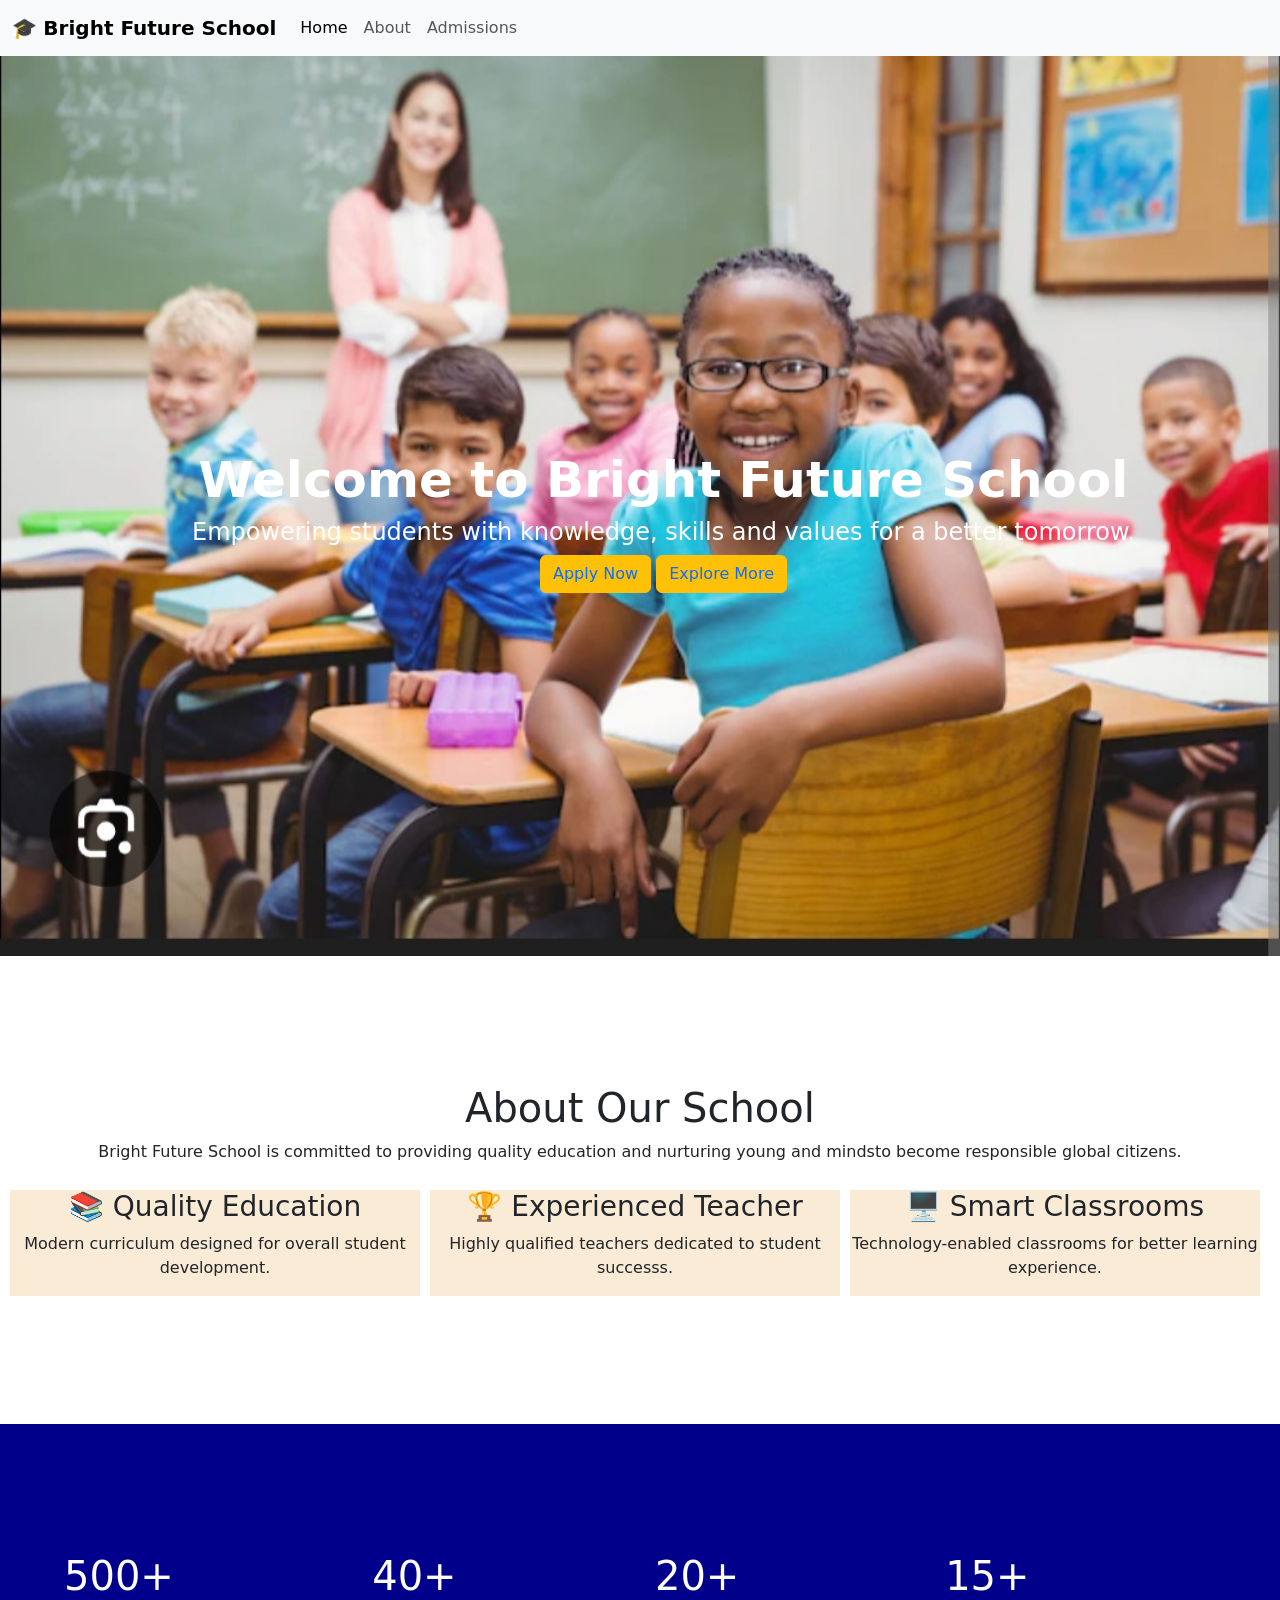
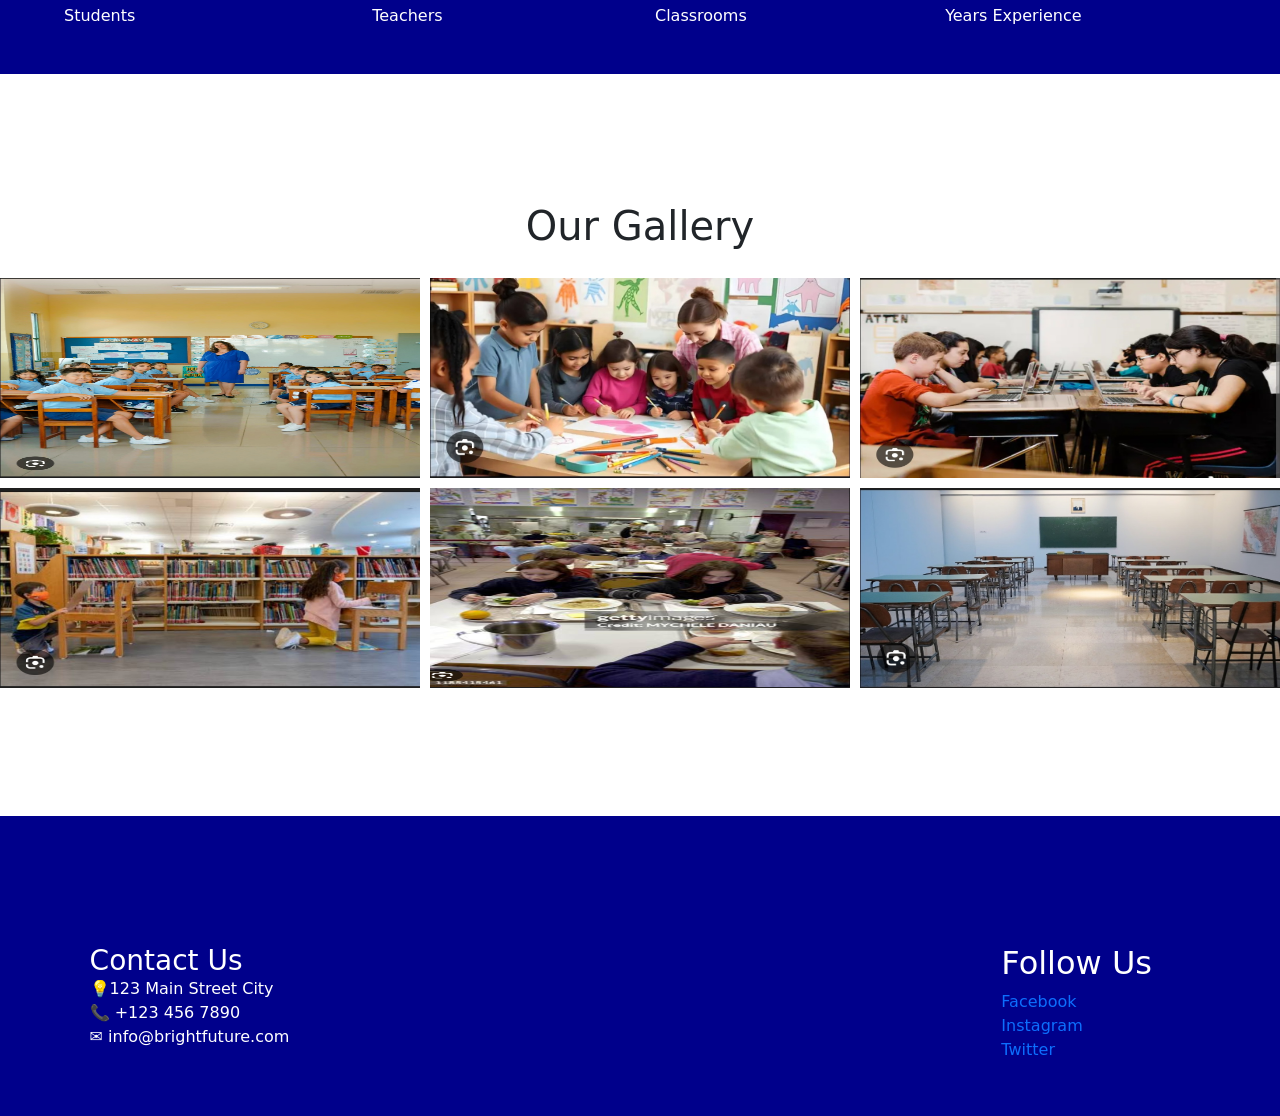
<file: index.html>
<!DOCTYPE html>
<html>

<head>
  <meta charset="UTF-8">
  <title>School Project</title>
  <link rel="stylesheet" href="styles.css">
  
  <link href="https://cdn.jsdelivr.net/npm/bootstrap@5.3.8/dist/css/bootstrap.min.css" rel="stylesheet" integrity="sha384-sRIl4kxILFvY47J16cr9ZwB07vP4J8+LH7qKQnuqkuIAvNWLzeN8tE5YBujZqJLB" crossorigin="anonymous">
  
</head>

<body>
   <!-- Navbar -->
  <nav class="navbar navbar-expand-lg bg-body-tertiary" >
  <div class="container-fluid">
    <a class="navbar-brand" href="#"> 🎓 <b> Bright Future School </b></a>
    <button class="navbar-toggler" type="button" data-bs-toggle="collapse" data-bs-target="#navbarNav" aria-controls="navbarNav" aria-expanded="false" aria-label="Toggle navigation">
      <span class="navbar-toggler-icon"></span>
    </button>
    <div class="collapse navbar-collapse" id="navbarNav">
      <ul class="navbar-nav">
        <li class="nav-item">
          <a class="nav-link active" aria-current="page" href="index.html">Home</a>
        </li>
        <li class="nav-item">
          <a class="nav-link" href="index1.html">About</a>
        </li>
        <li class="nav-item">
          <a class="nav-link" href="index2.html">Admissions</a>
        </li>
      </ul>
     </div>
  </div>
</nav>
  
  <!-- first-container -->
  <div class="first-container">
    <img src="./student.jpg" alt="student" />
    <div class="school">
      <h1> Welcome to Bright Future School</h1>
      <h4>Empowering students with knowledge, skills and values for a better tomorrow.</h4>
      <button class="btn btn-warning"> <a href="index2.html">Apply Now</a></button>
      <button class="btn btn-warning"><a href="index1.html"> Explore More</a> </button>
    </div>
  </div>
  
    <!--- second-container -->
    
    <div class="second-container">
      <div class="first-item">
      <h1> About Our School </h1>
      <p>Bright Future School is committed to providing quality education and nurturing young and mindsto become responsible global citizens.</p>
        </div>
      <div class="item">
        <h3> 📚 Quality Education</h3>
        <p> Modern curriculum designed for overall student development.</p>
        </div>
        
        <div class=" item"> <h3>🏆 Experienced Teacher </h3> <p> Highly qualified teachers dedicated to student successs. </p>
        </div>
        
        <div class="item">
          <h3> 🖥️ Smart Classrooms </h3>
          <p> Technology-enabled classrooms for better learning experience.</p>
        </div>
  
    </div>
    
    <!--- third-container--->
    
    <div class="third-container">
      <div> 
      <h1> 500+ </h1>
      <p> Students</p>
      </div>
      
      <div>
        <h1> 40+ </h1>
        <p> Teachers</p>
      </div>
      
      <div>
        <h1> 20+ </h1>
        <p>Classrooms</p>
      </div>
      
      <div>
        <h1> 15+ </h1>
        <p> Years Experience</p>
      </div>
    </div>
    
    
    <!-- fourth-container--->
    <div class="fourth-container">
      <div class="gallery">
        <h1> Our Gallery</h1>
      </div>
      
      <div class="ga-im"><img src="./Teaching.jpg" alt="teaching" /> </div>
      
      <div class="ga-im"> <img src="./Drawing.jpg" alt="drawing" /></div>
      
      <div class="ga-im"> <img src="./Computer.jpg" al="computer"></div>
      
      <div class="ga-im"> <img src="./Library.jpg" alt="library"></div>
      
      <div class="ga-im"> <img src="./Cantine.jpg" alt="cantine"/>
      </div>
      
      <div class="ga-im"> <img src="./Classroom.jpg" alt="classroom"></div>
    </div>
    
    <!-- footer -->
    <div class="footer">
      <div class="left">
        <h3>Contact Us</h3>
        <p> 💡123 Main Street City</p>
        <p>📞 +123 456 7890</p>
        <p>✉️ info@brightfuture.com</p>
      </div>
      
      <div class="right">
        <h2> Follow Us</h2>
        <a href="https://m.facebook.com/"> Facebook </a>
        <a href="https://www.instagram.com/"> Instagram</a>
        <a href="https://search.twitter.com/?lang=en">Twitter</a>
      </div>
    </div>
  
  
  
  
<script src="https://cdn.jsdelivr.net/npm/bootstrap@5.3.8/dist/js/bootstrap.bundle.min.js" integrity="sha384-FKyoEForCGlyvwx9Hj09JcYn3nv7wiPVlz7YYwJrWVcXK/BmnVDxM+D2scQbITxI" crossorigin="anonymous"></script>
</body>

</html>
</file>
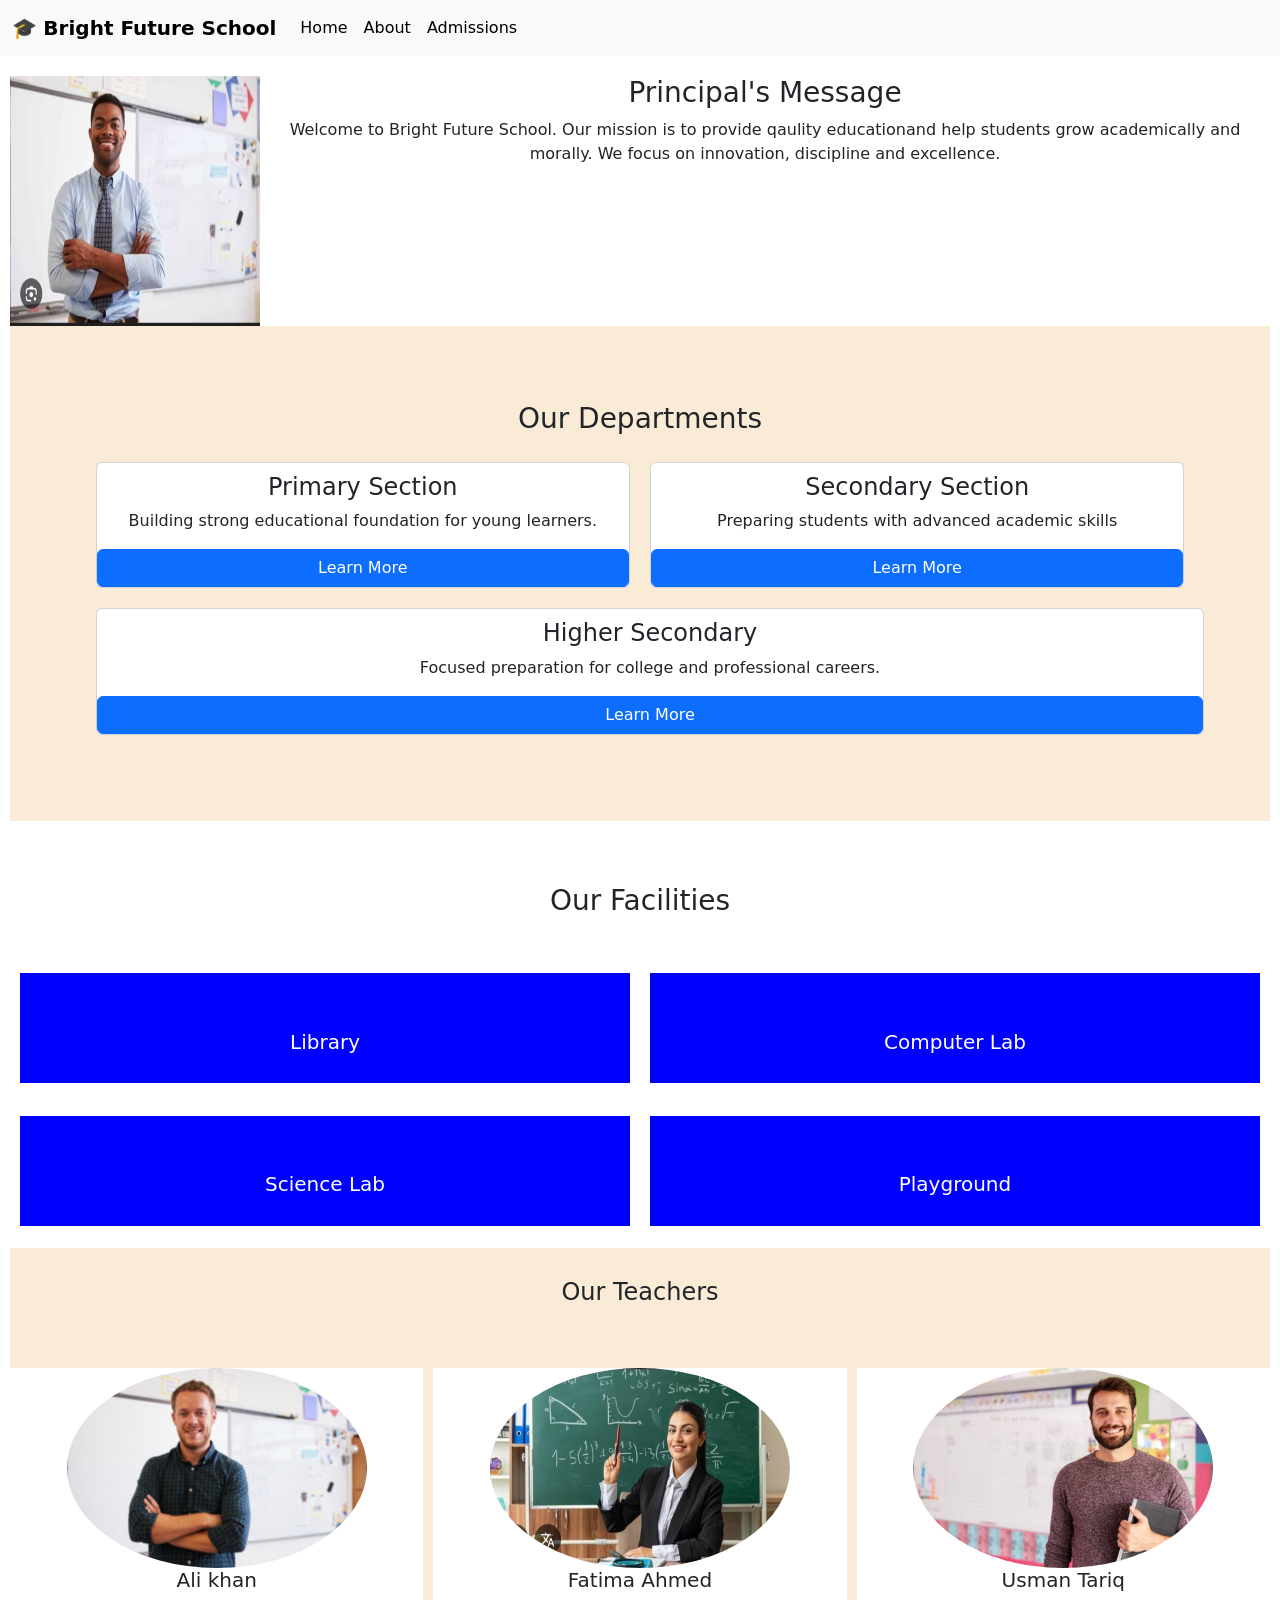
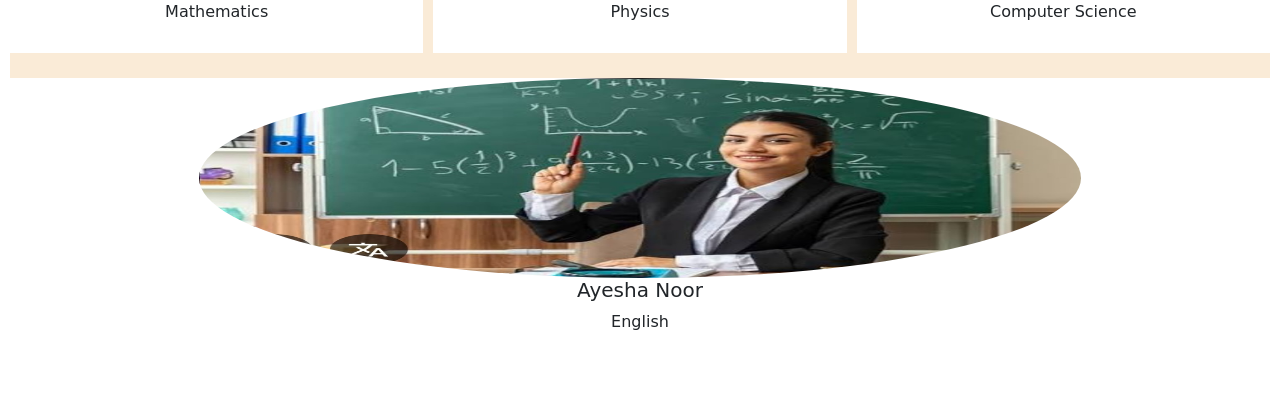
<file: index1.html>
<!DOCTYPE html>
<html>

<head>
  <meta charset="UTF-8">
  <title>About</title>
  <link rel="stylesheet" href="style1.css">
  
  <link href="https://cdn.jsdelivr.net/npm/bootstrap@5.3.8/dist/css/bootstrap.min.css" rel="stylesheet" integrity="sha384-sRIl4kxILFvY47J16cr9ZwB07vP4J8+LH7qKQnuqkuIAvNWLzeN8tE5YBujZqJLB" crossorigin="anonymous">
</head>

<body>
  <!--- Navbar --->
<nav class="navbar navbar-expand-lg bg-body-tertiary" >
  <div class="container-fluid">
    <a class="navbar-brand" href="#"> 🎓 <b> Bright Future School </b></a>
    <button class="navbar-toggler" type="button" data-bs-toggle="collapse" data-bs-target="#navbarNav" aria-controls="navbarNav" aria-expanded="false" aria-label="Toggle navigation">
      <span class="navbar-toggler-icon"></span>
    </button>
    <div class="collapse navbar-collapse" id="navbarNav">
      <ul class="navbar-nav">
        <li class="nav-item">
          <a class="nav-link active" aria-current="page" href="index.html">Home</a>
        </li>
        <li class="nav-item">
          <a class="nav-link active" aria-current="page"" href="index1.html">About</a>
        </li>
        <li class="nav-item">
          <a class="nav-link active" aria-current="page" href="index2.html">Admissions</a>
        </li>
      </ul>
     </div>
  </div>
</nav>
  
  <!-- first-container -->
  <div class="first-container">
    <img src="./Principal.jpg" alt="principal">
    <div class="Message">
      <h3> Principal's Message</h3>
      <p>Welcome to Bright Future School. Our mission is to provide qaulity educationand help students grow academically and morally. We focus on innovation, discipline and excellence. </p
    </div>
  </div>
  
  
  <!-- features --->
  <div class="features">
    <div class="card0">
      <h3> Our Departments</h3>
    </div>
    
    <div class="card1 card">
      <h4>Primary Section</h4>
      <p> Building strong educational foundation for young learners.</p>
      <button class="btn btn-primary">Learn More</button>
    </div>
    
    <div class="card2 card">
      <h4>Secondary Section </h4>
      <p> Preparing students with advanced academic skills</p>
      <button class="btn btn-primary"> Learn More</button>
    </div>
    
    <div class="card3 card">
      <h4>Higher Secondary</h4>
      <p>Focused preparation for college and professional careers.</p>
      <button class="btn btn-primary"> Learn More </button>
    </div>
    
  </div>
  
  
  <!-- Second-container --->
  <div class="second-container">
  <div class="item0">
  <h3> Our Facilities </h3>
  </div>
  
  <div class="item1 item">
  <h5>Library</h5>
  </div>
  
  <div class="item2 item">
  <h5>Computer Lab </h5>
  </div>
  
  <div class="item3 item">
  <h5>Science Lab</h5>
  </div>
  
  <div class="item4 item">
  <h5>Playground </h5>
  </div>
  </div>
  
  <!-- Third-container--->
  <di class="third-container">
  <div class="third-heading"> <h4> Our Teachers </h4></div>
  
  <div class="third-card">
  <img src ="./Ali khan.jpg" alt="Ali khan">
  <h5> Ali khan</h5>
  <p> Mathematics</p>
  </div>
  
  <div class="third-card">
  <img src="./Fatima Ahmed.jpg" alt="Fatima Ahmed">
  <h5> Fatima Ahmed</h5>
  <p> Physics </p>
  </div>
  
  <div class="third-card">
  <img src="./Usman Tariq.jpg" alt="usman tariq">
  <h5>Usman Tariq </h5>
  <p>Computer Science</p>
  </div>
  
  <div class="fourth-card">
  <img src="./Fatima Ahmed.jpg" alt="fatema">
  <h5> Ayesha Noor</h5>
  <p> English </p>
  </div>
  
  </div>
  
  
  
  <script src="https://cdn.jsdelivr.net/npm/bootstrap@5.3.8/dist/js/bootstrap.bundle.min.js" integrity="sha384-FKyoEForCGlyvwx9Hj09JcYn3nv7wiPVlz7YYwJrWVcXK/BmnVDxM+D2scQbITxI" crossorigin="anonymous"></script>
</body>

</html>
</file>
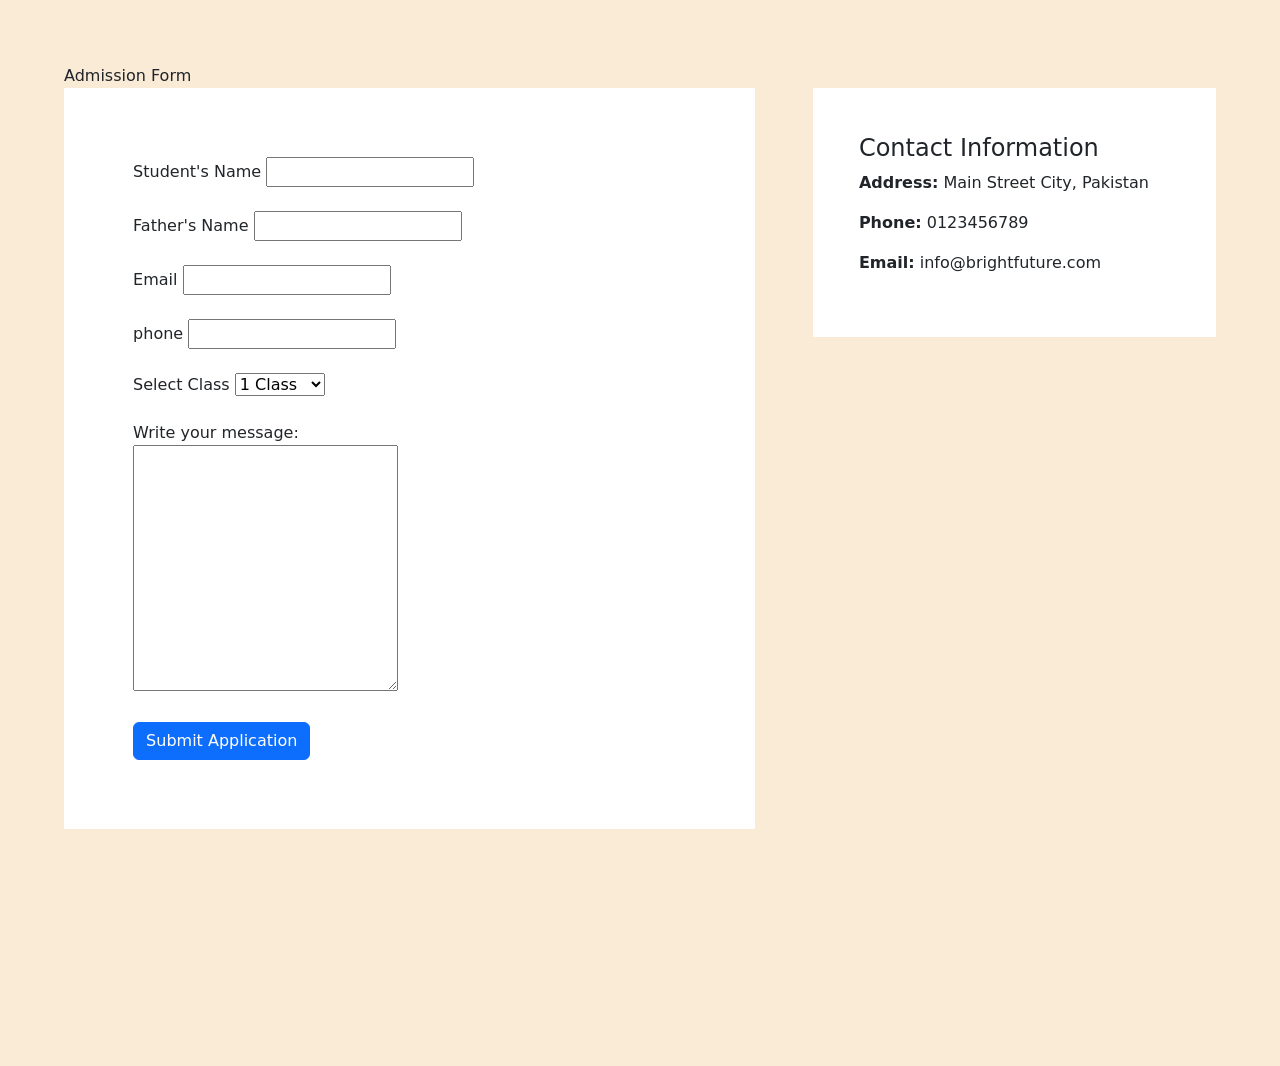
<file: index2.html>
<!DOCTYPE html>
<html>

<head>
  <meta charset="UTF-8">
  <title>Admission Form</title>
  
  <link href="https://cdn.jsdelivr.net/npm/bootstrap@5.3.8/dist/css/bootstrap.min.css" rel="stylesheet" integrity="sha384-sRIl4kxILFvY47J16cr9ZwB07vP4J8+LH7qKQnuqkuIAvNWLzeN8tE5YBujZqJLB" crossorigin="anonymous">
  
  <style>
    body{
      background-color: antiquewhite;
      padding :5%;
       
    }
    h1{
      text-align: center;
      margin-bottom :5%;
    }
     .Ad-form{
       display : block
     }
     
    .form{
      margin-bottom : 15%;
      background-color: white;
       padding :6%;
    }
   
   .information {
     line-height: 0.6;
     background-color: white;
     padding :4%;
   }
   
    @media(min-width: 768px){
      .Ad-form{
        display: flex;
        flex-direction : row;
        justify-content: space-between;
      }
    
    .form{
      display: flex;
      flex-flow: left;
      width: 60%;
    }
    .information{
      flex-flow: right;
      height: 40%;
      width:35%;
      line-height :1.5;
    }
    }
  </style>
  
</head>

<body
  <h1> Admission Form</h1>
  <div class="Ad-form">
  <div class="form ">
  <form id="apply" action="mailto:info@brightfuture.com" ectype="plain/text" target="_blank" method="post">
    <label> Student's Name</label>
    <input type="text" name="student">
    <br>
    <br>
    <label> Father's Name</label>
    <input type="text" name="father">
    <br>
    <br>
    <label>Email </label>
    <input type="email" name="email">
    <br>
    <br>
    <label>phone</label>
    <input type="number" name="phone">
    <br>
    <br>
    <label>Select Class </label>
    <select>
      <option> 1 Class </option>
      <option> 2 Class </option>
      <option> 3 Class </option>
      <option> 4 Class </option>
      <option> 5 Class </option>
      <option> 6 Class </option>
      <option> 7 Class </option>
      <option> 8 Class </option>
      <option> 9 Class </option>
       <option> 10 Class </option>
       <option> 11 Class </option>
       <option> 12 Class </option>
    </select>
    <br>
    <br>
    <label> Write your message: </label>
    <br>
    <textarea cols= 30px rows="10px"></textarea>
    <br>
    <br>
    <div class="d-grid gap-2 d-md-block">
    <button type ="submit" class="btn btn-primary">Submit Application</button>
    </div>
  </form>
  </div>
  
  <div class="information">
    <h4>Contact Information</h4>
    <p><b>Address:</b> Main Street City, Pakistan</p>
    <p><b>Phone:</b> 0123456789</p>
    <p><b>Email:</b> info@brightfuture.com</p>
  </div>
  </div>
  
  


   <script src="https://cdn.jsdelivr.net/npm/bootstrap@5.3.8/dist/js/bootstrap.bundle.min.js" integrity="sha384-FKyoEForCGlyvwx9Hj09JcYn3nv7wiPVlz7YYwJrWVcXK/BmnVDxM+D2scQbITxI" crossorigin="anonymous"></script>
</body>

</html>
</file>
<file: styles.css>
/*** first-container **/
.first-container > img {
  height : 500px;
  width: 100%;
  position: relative;
}

.school {
  color: white;
  position : absolute;
  top : 30%;
  text-align : center;
  z-index :1;
  margin-left: 15%;
}

 .btn > a {
  text-decoration: none;
}

/*** second-container ***/
.second-container {
  margin: 10% 10px;
  display : grid;
 grid-template-rows: auto 1fr 1fr 1fr;
  grid-template-columns : 1fr;
  gap: 10px;
  text-align: center;
  justify-content: center;
}

.first-item{
  height: auto;  
}

.item  {
  background-color : antiquewhite;
}

/**** third-container ****/
.third-container {
  height :150px;
  background-color : darkblue;
  color : white;
  display: grid;
  grid-template-columns : auto auto auto auto;
  grid-template-rows : auto;
  gap: 10px;
  padding : 10% 10px 10px 10px;
  line-height: 1;
}

/**** fourth-container ****/

.fourth-container {
  margin : 10% 10px;
  display: grid;
  text-align: center;
  justify-content: center;
  grid-template-rows : auto 1fr 1fr;
  grid-template-columns : 1fr 1fr ;
  gap: 10px;
}

.gallery{
  grid-column : span 2;
  padding-bottom : 10px;
}

.ga-im > img {
  height: 200px;
  width : 200px;
}

/*** footer ***/
.footer {
  background-color : darkblue;
  height :300px;
  color : white;
  padding: 10% 7%;
  display: flex;
  justify-content : space-between;
}

.right > a {
  text-decoration: none;
  display: block;
}

.right > a:hover {
  color: yellow;
}

.left {
  line-height :0.5;
  font-weight: none;
}


/*** @media ****/
@media (min-width: 768px){
  /** first-container **/
  .first-container > img {
    height: 100vh;
  }
.school{
  top:50%;
}
  
  .school > h1 {
    font-weight : bold;
    font-size : 50px;
  }
  
  /** second-container **/
  .second-container {
    display : grid;
    grid-template-rows: auto 1fr ;
    grid-template-columns: 1fr 1fr 1fr;
  }

.first-item {
  grid-column: span 4;
}

/*** third-container ***/
.third-container {
  height :250px;
  padding-left : 5%;
}

/***fourth-container ***/
.fourth-container {
  display: grid;
  grid-template-rows : auto 1fr;
  grid-template-columns : 1fr 1fr 1fr;
}

.gallery {
  grid-column : span 3;
}

.ga-im > img {
  width: 420px;
}

/** footer **/
.footer{
  padding-right: 10%;

}
}
</file>
<file: style1.css>
/*** first-container ***/

.first-container{
  padding: 20px 10px;
  height: 40%;
  width: 100%;
  text-align: center;
}

.first-container > img {
  height: 250px;
  width: 250px;
  float: left;
}

.message {
  float: right;
  margin-left: 10%;
}

/*** features ***/
.features {
  height: 45%;
  width: 100%;
  background-color : antiquewhite;
  display : block;
  text-align : center;
  justify-content: center;
  padding : 6% 6%;
}

.card0{
  height: 50px;
 width: 100%;
 background-color : antiquewhite;
}

.card {
    background-color: white;
    padding-top: 10px;
    margin: 10px;
}

.btn:hover{
  color : yellow;
}

/*** second-container ***/

.second-container {
  display : grid;
  text-align :center;
  justify-content : center; 
  grid-template-rows: 1fr 1fr 1fr;
  grid-template-columns :1fr 1fr ;
  
  
}

.item0{
  margin-top: 5%;
  margin-bottom :3%;
  grid-column : span 2;
}

.item {
  background-color: blue;
  color: white;
  margin: 10px;
 padding-top :15px;
  height:70px;
}

/*** Third-container ***/

.third-container{
  padding-top: 10px;
  display: block;
  justify-content: center;
  text-align :center;
  background-color : antiquewhite;
  grid-gap: 10px;
}

.third-heading {
  padding-top :20px;
  padding-bottom:10px;
}
.third-card > img {
  height :200px;
  width: 300px;
  border-radius : 50%;
}
.third-card {
  background-color: white;
  margin-bottom :15px;
}

.fourth-card {
  height: 300px;
  background-color :white;
}
.fourth-card > img {
  height: 200px;
  border-radius : 50%;
  width: 300px;
}


/**** desktop  ***/

@media (min-width:768px){
  
  /*** features  ***/
  .features {
   display: grid;
  grid-template-rows :50px 1fr 1fr;
  grid-template-columns : 1fr 1fr;
  
  }
  
  .card0{
  grid-column: span 3;
 
}

.card3{
  grid-column : span 3;
  width:100%;
}

/*** second-container ***/
.item{
  height: 110px;
  padding-top :9%;
}

  /*** Third-container ***/

.third-container{
  display: grid;
  grid-template-columns : 1fr 1fr 1fr;
  grid-template-rows: 100px 1fr 1fr ;
 
}

.third-heading {
  grid-column: span 3;
}

.fourth-card {
  grid-column : span 3;
}

.fourth-card > img {
  width :70%;
}
}
</file>
